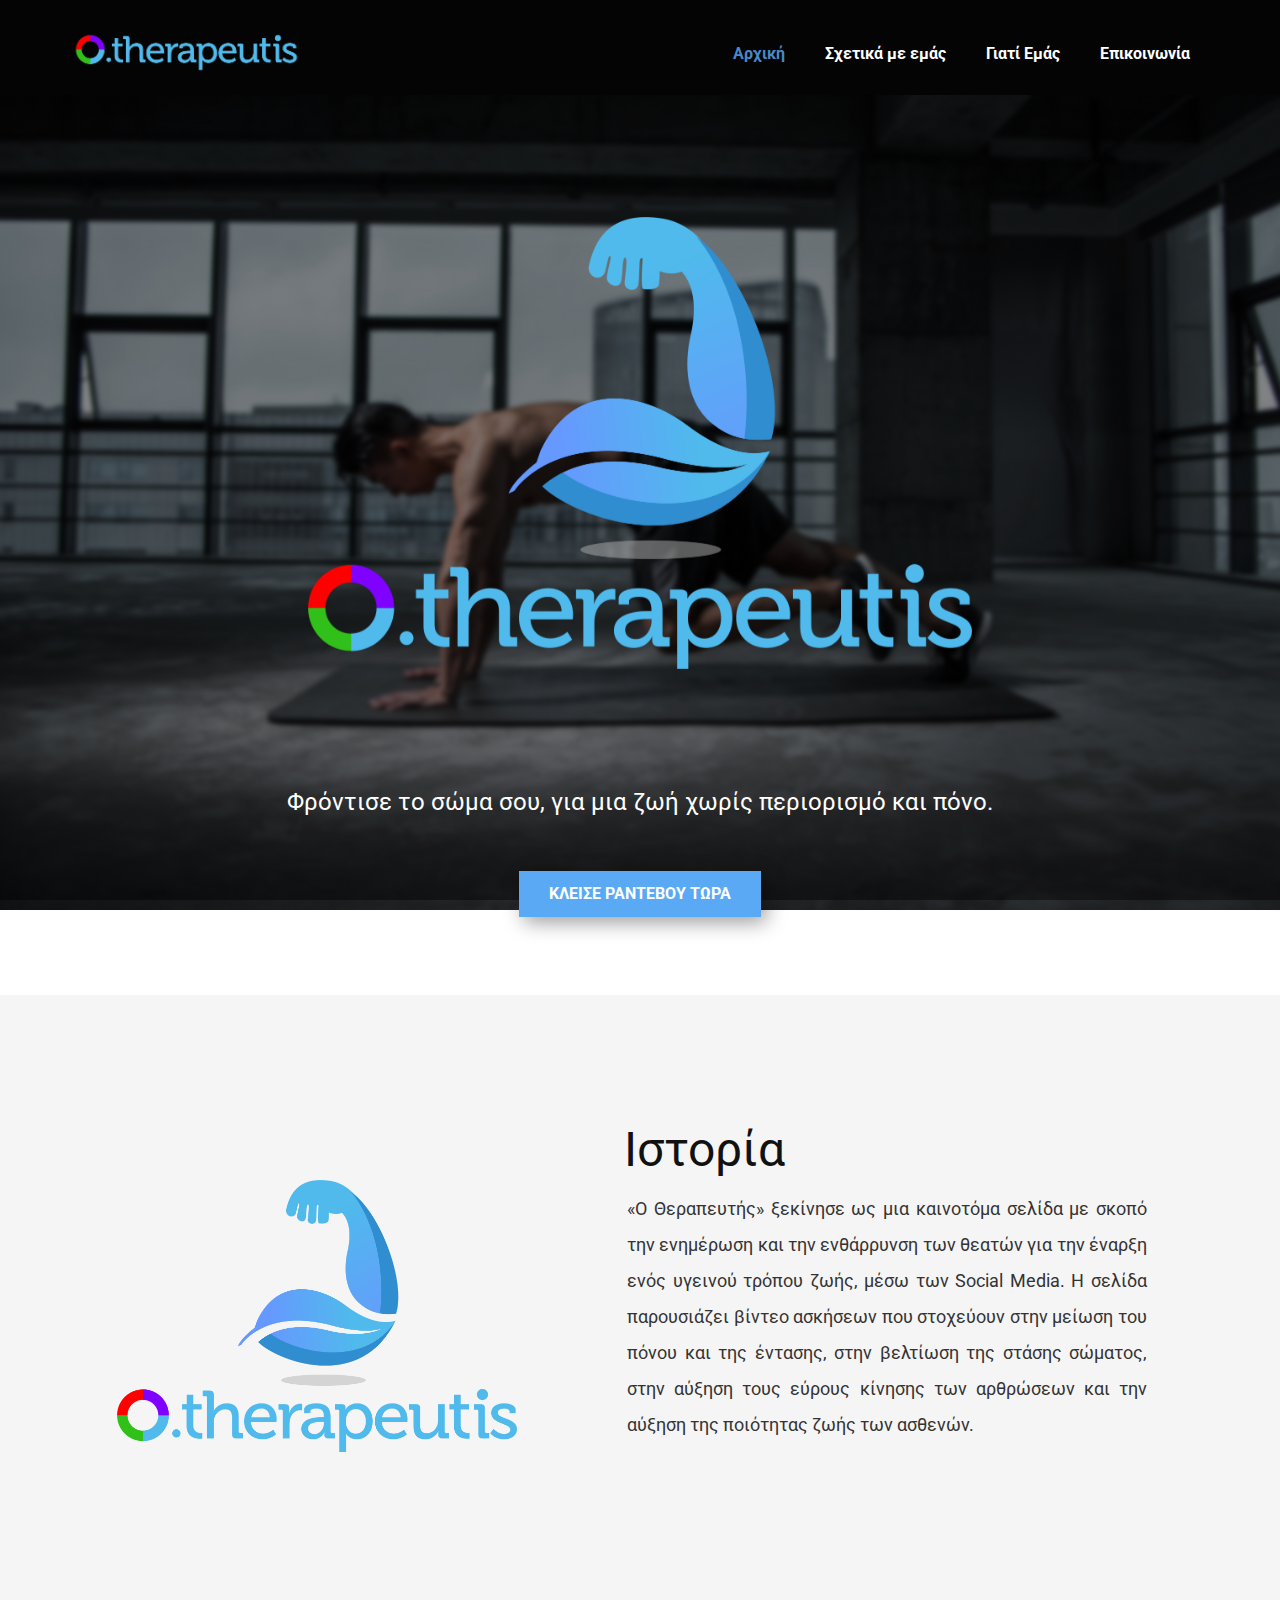
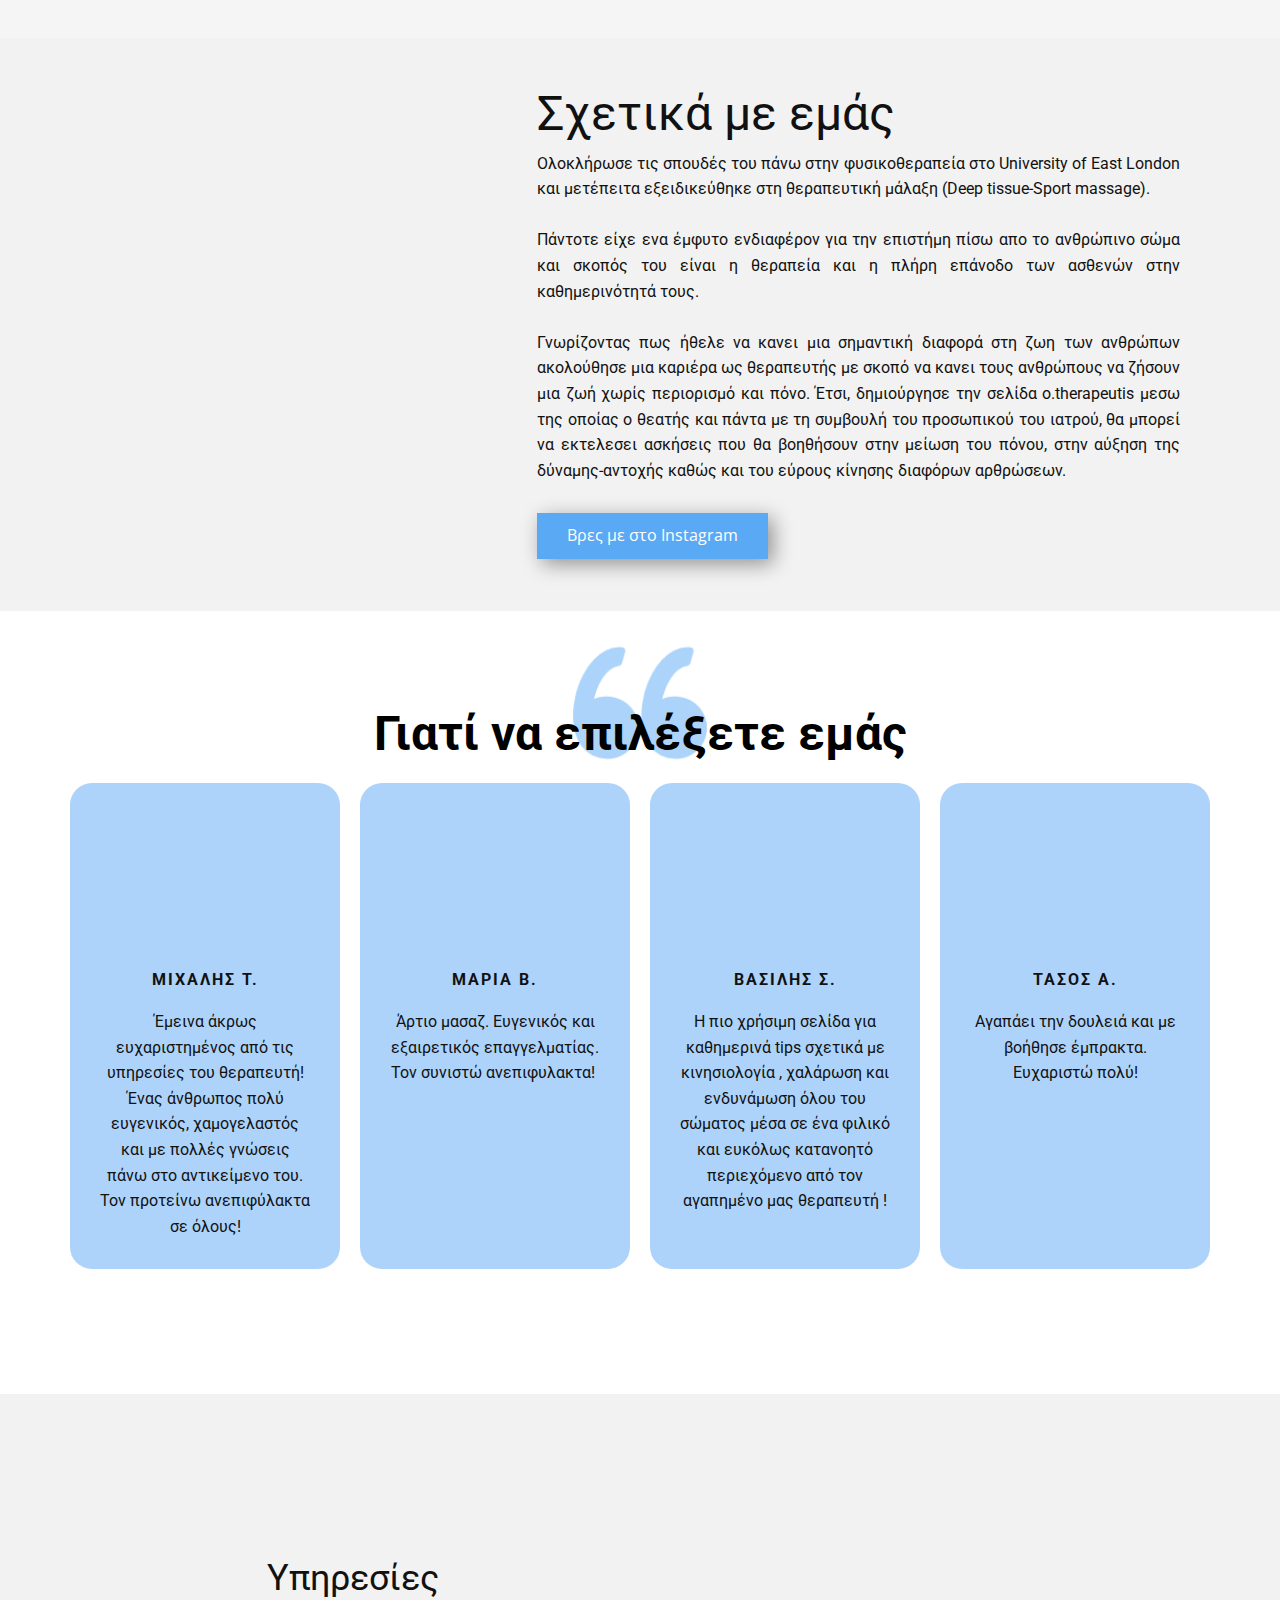
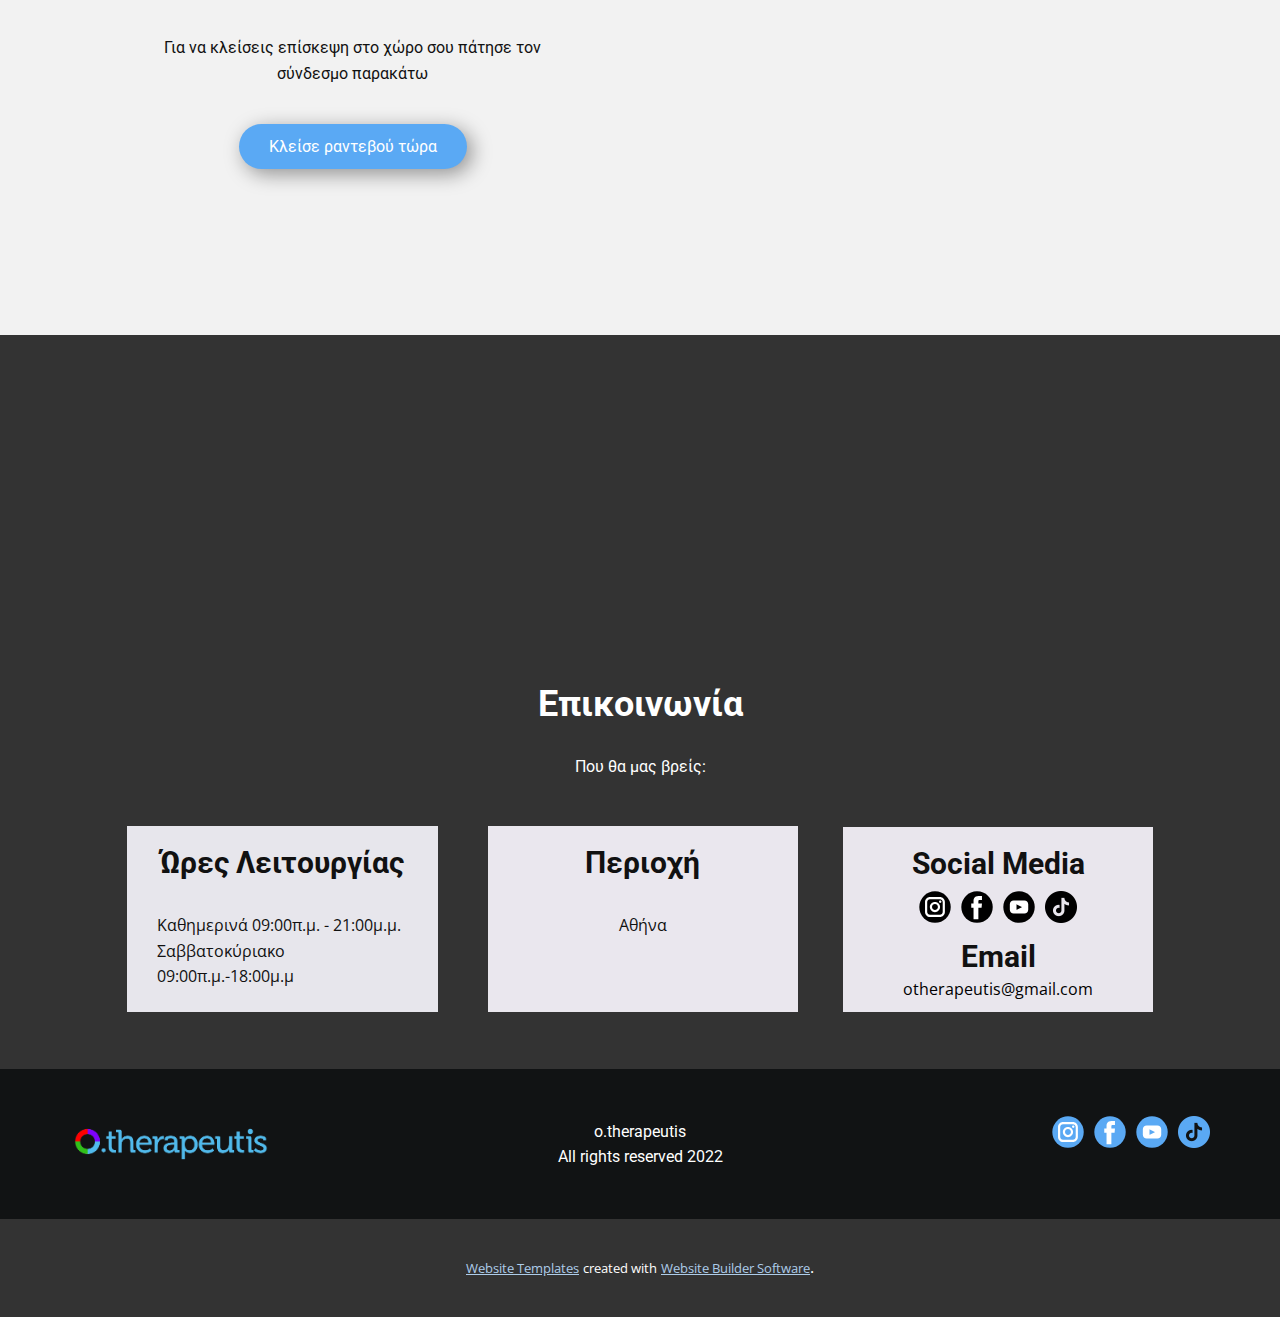
<file: index.html>
<!DOCTYPE html>
<html style="font-size: 16px;" lang="el-GR">
  <head>
    <meta name="viewport" content="width=device-width, initial-scale=1.0">
    <meta charset="utf-8">
    <meta name="keywords" content="">
    <meta name="description" content="">
    <meta name="page_type" content="np-template-header-footer-from-plugin">
    <title>Αρχική</title>
    <link rel="stylesheet" href="nicepage.css" media="screen">
<link rel="stylesheet" href="Αρχική.css" media="screen">
    <script class="u-script" type="text/javascript" src="jquery.js" defer=""></script>
    <script class="u-script" type="text/javascript" src="nicepage.js" defer=""></script>
    <meta name="generator" content="Nicepage 4.9.5, nicepage.com">
    <link id="u-theme-google-font" rel="stylesheet" href="https://fonts.googleapis.com/css?family=Roboto:100,100i,300,300i,400,400i,500,500i,700,700i,900,900i|Open+Sans:300,300i,400,400i,500,500i,600,600i,700,700i,800,800i">
    
    
    
    
    
    
    
    <script type="application/ld+json">{
		"@context": "http://schema.org",
		"@type": "Organization",
		"name": "otherapeutis",
		"logo": "images/test2.png",
		"sameAs": [
				"https://www.instagram.com/o.therapeutis/",
				"https://www.facebook.com/O.therapeutisOfficial",
				"https://www.youtube.com/channel/UCyfs5t8DiufA6jZLTWVqKfw",
				"https://www.tiktok.com/@o.therapeutis?"
		]
}</script>
    <meta name="theme-color" content="#478ac9">
    <meta property="og:title" content="Αρχική">
    <meta property="og:description" content="">
    <meta property="og:type" content="website">
  </head>
  <body data-home-page="Αρχική.html" data-home-page-title="Αρχική" class="u-body u-xl-mode"><header class="u-align-center-sm u-align-center-xs u-clearfix u-custom-color-16 u-header u-sticky u-sticky-a516 u-header" id="sec-6613"><div class="u-clearfix u-sheet u-valign-middle-lg u-valign-middle-md u-valign-middle-sm u-valign-middle-xs u-sheet-1">
        <a href="Αρχική.html#sec-acfe" data-page-id="956317449" class="u-image u-logo u-image-1" data-image-width="1993" data-image-height="708" title="Αρχική">
          <img src="images/test2.png" class="u-logo-image u-logo-image-1">
        </a>
        <nav class="u-align-left u-menu u-menu-dropdown u-offcanvas u-menu-1">
          <div class="menu-collapse" style="font-size: 1rem; font-weight: 700;">
            <a class="u-button-style u-custom-color u-custom-text-hover-color u-nav-link" href="#">
              <svg class="u-svg-link" preserveAspectRatio="xMidYMin slice" viewBox="0 0 302 302" style=""><use xmlns:xlink="http://www.w3.org/1999/xlink" xlink:href="#svg-8a8f"></use></svg>
              <svg xmlns="http://www.w3.org/2000/svg" xmlns:xlink="http://www.w3.org/1999/xlink" version="1.1" id="svg-8a8f" x="0px" y="0px" viewBox="0 0 302 302" style="enable-background:new 0 0 302 302;" xml:space="preserve" class="u-svg-content"><g><rect y="36" width="302" height="30"></rect><rect y="236" width="302" height="30"></rect><rect y="136" width="302" height="30"></rect>
</g><g></g><g></g><g></g><g></g><g></g><g></g><g></g><g></g><g></g><g></g><g></g><g></g><g></g><g></g><g></g></svg>
            </a>
          </div>
          <div class="u-custom-menu u-nav-container">
            <ul class="u-custom-font u-heading-font u-nav u-unstyled u-nav-1"><li class="u-nav-item"><a class="u-button-style u-nav-link u-text-active-palette-1-base u-text-hover-custom-color-17" href="Αρχική.html#sec-acfe" data-page-id="956317449" style="padding: 10px 20px;">Αρχική</a>
</li><li class="u-nav-item"><a class="u-button-style u-nav-link u-text-active-palette-1-base u-text-hover-custom-color-17" href="Αρχική.html#sec-e049" data-page-id="956317449" style="padding: 10px 20px;">Σχετικά με εμάς</a>
</li><li class="u-nav-item"><a class="u-button-style u-nav-link u-text-active-palette-1-base u-text-hover-custom-color-17" href="Αρχική.html#carousel_00c3" data-page-id="956317449" style="padding: 10px 20px;">Γιατί Εμάς</a>
</li><li class="u-nav-item"><a class="u-button-style u-nav-link u-text-active-palette-1-base u-text-hover-custom-color-17" href="Αρχική.html#carousel_2b40" data-page-id="956317449" style="padding: 10px 20px;">Επικοινωνία</a>
</li></ul>
          </div>
          <div class="u-custom-menu u-nav-container-collapse">
            <div class="u-align-center u-black u-container-style u-inner-container-layout u-opacity u-opacity-95 u-sidenav">
              <div class="u-inner-container-layout u-sidenav-overflow">
                <div class="u-menu-close"></div>
                <ul class="u-align-center u-nav u-popupmenu-items u-unstyled u-nav-2"><li class="u-nav-item"><a class="u-button-style u-nav-link" href="Αρχική.html#sec-acfe" data-page-id="956317449">Αρχική</a>
</li><li class="u-nav-item"><a class="u-button-style u-nav-link" href="Αρχική.html#sec-e049" data-page-id="956317449">Σχετικά με εμάς</a>
</li><li class="u-nav-item"><a class="u-button-style u-nav-link" href="Αρχική.html#carousel_00c3" data-page-id="956317449">Γιατί Εμάς</a>
</li><li class="u-nav-item"><a class="u-button-style u-nav-link" href="Αρχική.html#carousel_2b40" data-page-id="956317449">Επικοινωνία</a>
</li></ul>
              </div>
            </div>
            <div class="u-black u-menu-overlay u-opacity u-opacity-70"></div>
          </div>
        </nav>
      </div></header>
    <section class="skrollable u-align-center u-clearfix u-image u-parallax u-shading u-section-1" src="" id="sec-acfe" data-image-width="1600" data-image-height="1068">
      <div class="u-clearfix u-sheet u-sheet-1">
        <img class="u-expanded-width-sm u-expanded-width-xs u-image u-image-default u-image-1" src="images/2.png" alt="" data-image-width="3160" data-image-height="2151" data-animation-name="pulse" data-animation-duration="2250" data-animation-direction="">
        <p class="u-custom-font u-heading-font u-large-text u-text u-text-body-alt-color u-text-default u-text-variant u-text-1"> Φρόντισε το σώμα σου, για μια ζωή χωρίς περιορισμό και πόνο.</p>
        <a href="https://otherapeutis.setmore.com/" class="u-border-black u-border-no-left u-border-no-right u-border-no-top u-border-none u-btn u-button-style u-custom-color-1 u-custom-font u-heading-font u-hover-palette-1-light-1 u-btn-1" target="_blank">ΚΛΕΙΣΕ ΡΑΝΤΕΒΟΥ ΤΩΡΑ</a>
      </div>
    </section>
    <section class="u-clearfix u-custom-color-12 u-section-2" id="carousel_761f">
      <div class="u-clearfix u-sheet u-sheet-1">
        <div class="u-clearfix u-expanded-width u-layout-wrap u-layout-wrap-1">
          <div class="u-layout">
            <div class="u-layout-row">
              <div class="u-size-26">
                <div class="u-layout-col">
                  <div class="u-align-left u-container-style u-layout-cell u-size-60 u-layout-cell-1">
                    <div class="u-container-layout u-valign-middle-md u-container-layout-1">
                      <img class="u-expanded-width-md u-expanded-width-xs u-image u-image-1" src="images/2-8.png" data-image-width="3160" data-image-height="2151">
                    </div>
                  </div>
                </div>
              </div>
              <div class="u-size-34">
                <div class="u-layout-row">
                  <div class="u-container-style u-layout-cell u-size-60 u-layout-cell-2">
                    <div class="u-container-layout u-container-layout-2">
                      <h1 class="u-align-left u-text u-text-default u-text-1">Ιστορία</h1>
                      <p class="u-align-justify u-custom-font u-heading-font u-text u-text-grey-80 u-text-2"> «Ο Θεραπευτής» ξεκίνησε ως μια καινοτόμα σελίδα με σκοπό την ενημέρωση και την ενθάρρυνση των θεατών για την έναρξη ενός υγεινού τρόπου ζωής, μέσω των Social Media. Η σελίδα παρουσιάζει βίντεο ασκήσεων που στοχεύουν στην μείωση του πόνου και της έντασης, στην βελτίωση της στάσης σώματος, στην αύξηση τους εύρους κίνησης των αρθρώσεων και την αύξηση της ποιότητας ζωής των ασθενών.</p>
                    </div>
                  </div>
                </div>
              </div>
            </div>
          </div>
        </div>
      </div>
    </section>
    <section class="u-clearfix u-custom-color-31 u-section-3" id="sec-e049">
      <div class="u-clearfix u-sheet u-valign-middle-lg u-valign-middle-md u-valign-middle-xl u-sheet-1">
        <div class="u-clearfix u-expanded-width u-gutter-0 u-layout-wrap u-layout-wrap-1">
          <div class="u-layout">
            <div class="u-layout-row">
              <div class="u-container-style u-layout-cell u-left-cell u-size-23 u-layout-cell-1">
                <div class="u-container-layout u-valign-middle-lg u-valign-middle-md u-valign-middle-xl u-container-layout-1">
                  <div alt="" class="u-border-1 u-border-palette-5-dark-1 u-image u-image-circle u-image-contain u-preserve-proportions u-image-1" data-image-width="902" data-image-height="597" data-animation-name="pulse" data-animation-duration="1000" data-animation-direction="" data-animation-delay="0"></div>
                </div>
              </div>
              <div class="u-container-style u-layout-cell u-right-cell u-size-37 u-layout-cell-2">
                <div class="u-container-layout u-valign-bottom-lg u-valign-bottom-md u-container-layout-2">
                  <h1 class="u-align-left u-text u-text-default u-text-1"> Σχετικά με εμάς</h1>
                  <p class="u-align-justify u-custom-font u-heading-font u-text u-text-2"> Ολοκλήρωσε τις σπουδές του πάνω στην φυσικοθεραπεία στο University of East London και μετέπειτα εξειδικεύθηκε στη θεραπευτική μάλαξη (Deep tissue-Sport massage).<br>
                    <br>Πάντοτε είχε ενα έμφυτο ενδιαφέρον για την επιστήμη πίσω απο το ανθρώπινο σώμα και σκοπός του είναι η θεραπεία και η πλήρη επάνοδο των ασθενών στην καθημερινότητά τους.<br>
                    <br>Γνωρίζοντας πως ήθελε να κανει μια σημαντική διαφορά στη ζωη των ανθρώπων ακολούθησε μια καριέρα ως θεραπευτής με σκοπό να κανει τους ανθρώπους να ζήσουν μια ζωή χωρίς περιορισμό και πόνο. Έτσι, δημιούργησε την σελίδα o.therapeutis μεσω της οποίας ο θεατής και πάντα με τη συμβουλή του προσωπικού του ιατρού, θα μπορεί να εκτελεσει ασκήσεις που θα βοηθήσουν στην μείωση του πόνου, στην αύξηση της δύναμης-αντοχής καθώς και του εύρους κίνησης διαφόρων αρθρώσεων.
                  </p>
                  <a href="https://www.instagram.com/o.therapeutis/" class="u-btn u-button-style u-custom-color-1 u-hover-palette-1-light-1 u-btn-1" target="_blank">Βρες με στο Instagram</a>
                </div>
              </div>
            </div>
          </div>
        </div>
      </div>
    </section>
    <section class="u-align-center u-clearfix u-section-4" id="carousel_00c3">
      <div class="u-clearfix u-sheet u-sheet-1">
        <div class="u-expanded-width-lg u-expanded-width-xl u-layout-horizontal u-list u-list-1">
          <div class="u-repeater u-repeater-1">
            <div class="u-align-center u-container-style u-custom-color-25 u-list-item u-opacity u-opacity-50 u-radius-22 u-repeater-item u-shape-round">
              <div class="u-container-layout u-similar-container u-valign-top-lg u-valign-top-md u-valign-top-sm u-valign-top-xl u-container-layout-1">
                <div alt="" class="u-image u-image-circle u-opacity u-opacity-95 u-image-1" data-image-width="225" data-image-height="225" data-animation-name="pulse" data-animation-duration="1000" data-animation-direction=""></div>
                <h6 class="u-text u-text-body-color u-text-default u-text-1"> Μιχάλης Τ.</h6>
                <p class="u-custom-font u-heading-font u-text u-text-body-color u-text-2"> Έμεινα άκρως ευχαριστημένος από τις υπηρεσίες του θεραπευτή! Ένας άνθρωπος πολύ ευγενικός, χαμογελαστός και με πολλές γνώσεις πάνω στο αντικείμενο του. Τον προτείνω ανεπιφύλακτα σε όλους!</p>
              </div>
            </div>
            <div class="u-align-center u-container-style u-custom-color-25 u-list-item u-opacity u-opacity-50 u-radius-22 u-repeater-item u-shape-round">
              <div class="u-container-layout u-similar-container u-valign-top-lg u-valign-top-md u-valign-top-sm u-valign-top-xl u-container-layout-2">
                <div alt="" class="u-image u-image-circle u-opacity u-opacity-95 u-image-2" data-image-width="225" data-image-height="225" data-animation-name="pulse" data-animation-duration="1000" data-animation-direction=""></div>
                <h6 class="u-text u-text-body-color u-text-default u-text-3"> Μαρία Β.</h6>
                <p class="u-custom-font u-heading-font u-text u-text-body-color u-text-4"> Άρτιο μασαζ. Ευγενικός και εξαιρετικός επαγγελματίας. Τον συνιστώ ανεπιφυλακτα!&nbsp;</p>
              </div>
            </div>
            <div class="u-align-center u-container-style u-custom-color-25 u-list-item u-opacity u-opacity-50 u-radius-22 u-repeater-item u-shape-round">
              <div class="u-container-layout u-similar-container u-valign-top-lg u-valign-top-md u-valign-top-sm u-valign-top-xl u-container-layout-3">
                <div alt="" class="u-image u-image-circle u-opacity u-opacity-95 u-image-3" data-image-width="225" data-image-height="225" data-animation-name="pulse" data-animation-duration="1000" data-animation-direction=""></div>
                <h6 class="u-text u-text-body-color u-text-default u-text-5"> Βασίλης Σ.</h6>
                <p class="u-custom-font u-heading-font u-text u-text-body-color u-text-6"> Η πιο χρήσιμη σελίδα για καθημερινά tips σχετικά με κινησιολογία , χαλάρωση και ενδυνάμωση όλου του σώματος μέσα σε ένα φιλικό και ευκόλως κατανοητό περιεχόμενο από τον αγαπημένο μας θεραπευτή !</p>
              </div>
            </div>
            <div class="u-align-center u-container-style u-custom-color-25 u-list-item u-opacity u-opacity-50 u-radius-22 u-repeater-item u-shape-round">
              <div class="u-container-layout u-similar-container u-valign-top-lg u-valign-top-md u-valign-top-sm u-valign-top-xl u-container-layout-4">
                <div alt="" class="u-image u-image-circle u-opacity u-opacity-95 u-image-4" data-image-width="225" data-image-height="225" data-animation-name="pulse" data-animation-duration="1000" data-animation-direction=""></div>
                <h6 class="u-text u-text-body-color u-text-default u-text-7"> Τάσος Α.</h6>
                <p class="u-custom-font u-heading-font u-text u-text-body-color u-text-8"> Αγαπάει την δουλειά και με βοήθησε έμπρακτα. Ευχαριστώ πολύ!</p>
              </div>
            </div>
          </div>
          <a class="u-absolute-vcenter u-gallery-nav u-gallery-nav-prev u-grey-70 u-icon-circle u-opacity u-opacity-70 u-spacing-10 u-text-white u-gallery-nav-1" href="#" role="button">
            <span aria-hidden="true">
              <svg viewBox="0 0 451.847 451.847"><path d="M97.141,225.92c0-8.095,3.091-16.192,9.259-22.366L300.689,9.27c12.359-12.359,32.397-12.359,44.751,0
c12.354,12.354,12.354,32.388,0,44.748L173.525,225.92l171.903,171.909c12.354,12.354,12.354,32.391,0,44.744
c-12.354,12.365-32.386,12.365-44.745,0l-194.29-194.281C100.226,242.115,97.141,234.018,97.141,225.92z"></path></svg>
            </span>
            <span class="sr-only">
              <svg viewBox="0 0 451.847 451.847"><path d="M97.141,225.92c0-8.095,3.091-16.192,9.259-22.366L300.689,9.27c12.359-12.359,32.397-12.359,44.751,0
c12.354,12.354,12.354,32.388,0,44.748L173.525,225.92l171.903,171.909c12.354,12.354,12.354,32.391,0,44.744
c-12.354,12.365-32.386,12.365-44.745,0l-194.29-194.281C100.226,242.115,97.141,234.018,97.141,225.92z"></path></svg>
            </span>
          </a>
          <a class="u-absolute-vcenter u-gallery-nav u-gallery-nav-next u-grey-70 u-icon-circle u-opacity u-opacity-70 u-spacing-10 u-text-white u-gallery-nav-2" href="#" role="button">
            <span aria-hidden="true">
              <svg viewBox="0 0 451.846 451.847"><path d="M345.441,248.292L151.154,442.573c-12.359,12.365-32.397,12.365-44.75,0c-12.354-12.354-12.354-32.391,0-44.744
L278.318,225.92L106.409,54.017c-12.354-12.359-12.354-32.394,0-44.748c12.354-12.359,32.391-12.359,44.75,0l194.287,194.284
c6.177,6.18,9.262,14.271,9.262,22.366C354.708,234.018,351.617,242.115,345.441,248.292z"></path></svg>
            </span>
            <span class="sr-only">
              <svg viewBox="0 0 451.846 451.847"><path d="M345.441,248.292L151.154,442.573c-12.359,12.365-32.397,12.365-44.75,0c-12.354-12.354-12.354-32.391,0-44.744
L278.318,225.92L106.409,54.017c-12.354-12.359-12.354-32.394,0-44.748c12.354-12.359,32.391-12.359,44.75,0l194.287,194.284
c6.177,6.18,9.262,14.271,9.262,22.366C354.708,234.018,351.617,242.115,345.441,248.292z"></path></svg>
            </span>
          </a>
        </div><span class="u-file-icon u-icon u-text-custom-color-4 u-icon-1"><img src="images/9.png" alt=""></span>
        <h2 class="u-text u-text-black u-text-9">Γιατί να επιλέξετε εμάς</h2>
      </div>
    </section>
    <section class="u-clearfix u-grey-5 u-section-5" id="sec-c37d">
      <div class="u-clearfix u-sheet u-sheet-1">
        <div class="u-clearfix u-expanded-width u-gutter-10 u-layout-wrap u-layout-wrap-1">
          <div class="u-layout" style="">
            <div class="u-layout-row" style="">
              <div class="u-container-style u-layout-cell u-left-cell u-size-30 u-size-xs-60 u-layout-cell-1" src="">
                <div class="u-container-layout u-container-layout-1">
                  <h2 class="u-align-center u-text u-text-default u-text-1">Υπηρεσίες</h2>
                  <p class="u-align-center u-custom-font u-heading-font u-text u-text-2">Για να κλείσεις επίσκεψη στο χώρο σου πάτησε τον σύνδεσμο παρακάτω</p>
                  <a href="https://otherapeutis.setmore.com/" class="u-border-none u-btn u-btn-round u-button-style u-custom-color-1 u-custom-font u-heading-font u-hover-custom-color-17 u-radius-50 u-btn-1" target="_blank">Κλείσε ραντεβού τώρα</a>
                </div>
              </div>
              <div class="u-align-center u-container-style u-image u-image-round u-layout-cell u-radius-23 u-right-cell u-size-30 u-size-xs-60 u-image-1" src="" data-image-width="5760" data-image-height="3840" data-animation-name="customAnimationIn" data-animation-duration="1000" data-animation-direction="">
                <div class="u-container-layout u-valign-middle u-container-layout-2" src=""></div>
              </div>
            </div>
          </div>
        </div>
      </div>
    </section>
    <section class="u-align-center u-clearfix u-grey-80 u-section-6" id="carousel_2b40">
      <div class="u-clearfix u-sheet u-sheet-1">
        <div class="u-image u-image-circle u-image-1" alt="" data-image-width="5616" data-image-height="3744" data-animation-name="bounceIn" data-animation-duration="1000" data-animation-direction=""></div>
        <h2 class="u-text u-text-default u-text-1">Επικοινωνία</h2>
        <p class="u-custom-font u-heading-font u-text u-text-2">Που θα μας βρείς:</p>
        <div class="u-expanded-width-sm u-expanded-width-xs u-layout-grid u-list u-list-1">
          <div class="u-repeater u-repeater-1">
            <div class="u-align-left u-container-style u-custom-color-29 u-custom-item u-list-item u-repeater-item">
              <div class="u-container-layout u-similar-container u-valign-top-md u-valign-top-sm u-valign-top-xs u-container-layout-1">
                <h3 class="u-text u-text-default u-text-3">Ώρες Λειτουργίας</h3>
                <p class="u-heading-font u-text u-text-default u-text-4"> Καθημερινά 09:00π.μ. - 21:00μ.μ.<br>Σαββατοκύριακο 09:00π.μ.-18:00μ.μ
                </p>
              </div>
            </div>
            <div class="u-align-left u-container-style u-custom-color-28 u-custom-item u-list-item u-repeater-item">
              <div class="u-container-layout u-similar-container u-valign-top-md u-valign-top-sm u-valign-top-xs u-container-layout-2">
                <h3 class="u-text u-text-default u-text-5">Περιοχή</h3>
                <p class="u-heading-font u-text u-text-default u-text-6">Αθήνα</p>
              </div>
            </div>
          </div>
        </div>
        <div class="u-container-style u-custom-color-30 u-expanded-width-sm u-expanded-width-xs u-group u-group-1">
          <div class="u-container-layout u-container-layout-3">
            <h3 class="u-text u-text-default u-text-7">Social Media</h3>
            <div class="u-social-icons u-spacing-10 u-social-icons-1">
              <a class="u-social-url" title="instagram" target="_blank" href="https://www.instagram.com/o.therapeutis/"><span class="u-icon u-social-icon u-social-instagram u-text-black u-icon-1"><svg class="u-svg-link" preserveAspectRatio="xMidYMin slice" viewBox="0 0 112 112" style=""><use xmlns:xlink="http://www.w3.org/1999/xlink" xlink:href="#svg-a37c"></use></svg><svg class="u-svg-content" viewBox="0 0 112 112" x="0" y="0" id="svg-a37c"><circle fill="currentColor" cx="56.1" cy="56.1" r="55"></circle><path fill="#FFFFFF" d="M55.9,38.2c-9.9,0-17.9,8-17.9,17.9C38,66,46,74,55.9,74c9.9,0,17.9-8,17.9-17.9C73.8,46.2,65.8,38.2,55.9,38.2
z M55.9,66.4c-5.7,0-10.3-4.6-10.3-10.3c-0.1-5.7,4.6-10.3,10.3-10.3c5.7,0,10.3,4.6,10.3,10.3C66.2,61.8,61.6,66.4,55.9,66.4z"></path><path fill="#FFFFFF" d="M74.3,33.5c-2.3,0-4.2,1.9-4.2,4.2s1.9,4.2,4.2,4.2s4.2-1.9,4.2-4.2S76.6,33.5,74.3,33.5z"></path><path fill="#FFFFFF" d="M73.1,21.3H38.6c-9.7,0-17.5,7.9-17.5,17.5v34.5c0,9.7,7.9,17.6,17.5,17.6h34.5c9.7,0,17.5-7.9,17.5-17.5V38.8
C90.6,29.1,82.7,21.3,73.1,21.3z M83,73.3c0,5.5-4.5,9.9-9.9,9.9H38.6c-5.5,0-9.9-4.5-9.9-9.9V38.8c0-5.5,4.5-9.9,9.9-9.9h34.5
c5.5,0,9.9,4.5,9.9,9.9V73.3z"></path></svg></span>
              </a>
              <a class="u-social-url" title="facebook" target="_blank" href="https://www.facebook.com/O.therapeutisOfficial"><span class="u-icon u-social-facebook u-social-icon u-text-black u-icon-2"><svg class="u-svg-link" preserveAspectRatio="xMidYMin slice" viewBox="0 0 112 112" style=""><use xmlns:xlink="http://www.w3.org/1999/xlink" xlink:href="#svg-6200"></use></svg><svg class="u-svg-content" viewBox="0 0 112 112" x="0" y="0" id="svg-6200"><circle fill="currentColor" cx="56.1" cy="56.1" r="55"></circle><path fill="#FFFFFF" d="M73.5,31.6h-9.1c-1.4,0-3.6,0.8-3.6,3.9v8.5h12.6L72,58.3H60.8v40.8H43.9V58.3h-8V43.9h8v-9.2
c0-6.7,3.1-17,17-17h12.5v13.9H73.5z"></path></svg></span>
              </a>
              <a class="u-social-url" target="_blank" data-type="YouTube" title="YouTube" href="https://www.youtube.com/channel/UCyfs5t8DiufA6jZLTWVqKfw"><span class="u-icon u-social-icon u-social-youtube u-text-black u-icon-3"><svg class="u-svg-link" preserveAspectRatio="xMidYMin slice" viewBox="0 0 112 112" style=""><use xmlns:xlink="http://www.w3.org/1999/xlink" xlink:href="#svg-3c68"></use></svg><svg class="u-svg-content" viewBox="0 0 112 112" x="0" y="0" id="svg-3c68"><circle fill="currentColor" cx="56.1" cy="56.1" r="55"></circle><path fill="#FFFFFF" d="M74.9,33.3H37.3c-7.4,0-13.4,6-13.4,13.4v18.8c0,7.4,6,13.4,13.4,13.4h37.6c7.4,0,13.4-6,13.4-13.4V46.7 C88.3,39.3,82.3,33.3,74.9,33.3L74.9,33.3z M65.9,57l-17.6,8.4c-0.5,0.2-1-0.1-1-0.6V47.5c0-0.5,0.6-0.9,1-0.6l17.6,8.9 C66.4,56,66.4,56.8,65.9,57L65.9,57z"></path></svg></span>
              </a>
              <a class="u-social-url" target="_blank" data-type="Custom" title="Custom" href="https://www.tiktok.com/@o.therapeutis?"><span class="u-file-icon u-icon u-social-custom u-social-icon u-text-black u-icon-4"><img src="images/10.png" alt=""></span>
              </a>
            </div>
            <h3 class="u-text u-text-default u-text-8">Email<span style="font-weight: 700;"></span>
            </h3>
            <p class="u-text u-text-default u-text-9">
              <a class="u-active-none u-border-none u-btn u-button-link u-button-style u-hover-none u-none u-text-black u-text-hover-palette-1-base u-btn-1" href="mailto:otherapeutis@gmail.com">otherapeutis@gmail.com</a>
            </p>
          </div>
        </div>
        <div class="u-expanded-width u-list u-list-2">
          <div class="u-repeater u-repeater-2"></div>
        </div>
      </div>
    </section>
    <style class="u-overlap-style">.u-overlap:not(.u-sticky-scroll) .u-header {
background-color: #f6f6f6 !important
}</style>
    
    
    <footer class="u-align-center-md u-align-center-sm u-align-center-xs u-clearfix u-custom-color-15 u-footer" id="sec-9bb2"><div class="u-clearfix u-sheet u-sheet-1">
        <a href="Αρχική.html#sec-acfe" data-page-id="956317449" class="u-image u-logo u-image-1" data-image-width="1993" data-image-height="708" title="Αρχική">
          <img src="images/test2-5.png" class="u-logo-image u-logo-image-1">
        </a>
        <div class="u-social-icons u-spacing-10 u-social-icons-1">
          <a class="u-social-url" title="instagram" target="_blank" href="https://www.instagram.com/o.therapeutis/"><span class="u-icon u-social-icon u-social-instagram u-text-custom-color-1 u-icon-1"><svg class="u-svg-link" preserveAspectRatio="xMidYMin slice" viewBox="0 0 112 112" style=""><use xmlns:xlink="http://www.w3.org/1999/xlink" xlink:href="#svg-43eb"></use></svg><svg class="u-svg-content" viewBox="0 0 112 112" x="0" y="0" id="svg-43eb"><circle fill="currentColor" cx="56.1" cy="56.1" r="55"></circle><path fill="#FFFFFF" d="M55.9,38.2c-9.9,0-17.9,8-17.9,17.9C38,66,46,74,55.9,74c9.9,0,17.9-8,17.9-17.9C73.8,46.2,65.8,38.2,55.9,38.2
z M55.9,66.4c-5.7,0-10.3-4.6-10.3-10.3c-0.1-5.7,4.6-10.3,10.3-10.3c5.7,0,10.3,4.6,10.3,10.3C66.2,61.8,61.6,66.4,55.9,66.4z"></path><path fill="#FFFFFF" d="M74.3,33.5c-2.3,0-4.2,1.9-4.2,4.2s1.9,4.2,4.2,4.2s4.2-1.9,4.2-4.2S76.6,33.5,74.3,33.5z"></path><path fill="#FFFFFF" d="M73.1,21.3H38.6c-9.7,0-17.5,7.9-17.5,17.5v34.5c0,9.7,7.9,17.6,17.5,17.6h34.5c9.7,0,17.5-7.9,17.5-17.5V38.8
C90.6,29.1,82.7,21.3,73.1,21.3z M83,73.3c0,5.5-4.5,9.9-9.9,9.9H38.6c-5.5,0-9.9-4.5-9.9-9.9V38.8c0-5.5,4.5-9.9,9.9-9.9h34.5
c5.5,0,9.9,4.5,9.9,9.9V73.3z"></path></svg></span>
          </a>
          <a class="u-social-url" title="facebook" target="_blank" href="https://www.facebook.com/O.therapeutisOfficial"><span class="u-icon u-social-facebook u-social-icon u-text-custom-color-1 u-icon-2"><svg class="u-svg-link" preserveAspectRatio="xMidYMin slice" viewBox="0 0 112 112" style=""><use xmlns:xlink="http://www.w3.org/1999/xlink" xlink:href="#svg-0528"></use></svg><svg class="u-svg-content" viewBox="0 0 112 112" x="0" y="0" id="svg-0528"><circle fill="currentColor" cx="56.1" cy="56.1" r="55"></circle><path fill="#FFFFFF" d="M73.5,31.6h-9.1c-1.4,0-3.6,0.8-3.6,3.9v8.5h12.6L72,58.3H60.8v40.8H43.9V58.3h-8V43.9h8v-9.2
c0-6.7,3.1-17,17-17h12.5v13.9H73.5z"></path></svg></span>
          </a>
          <a class="u-social-url" target="_blank" data-type="YouTube" title="YouTube" href="https://www.youtube.com/channel/UCyfs5t8DiufA6jZLTWVqKfw"><span class="u-icon u-social-icon u-social-youtube u-text-custom-color-1 u-icon-3"><svg class="u-svg-link" preserveAspectRatio="xMidYMin slice" viewBox="0 0 112 112" style=""><use xmlns:xlink="http://www.w3.org/1999/xlink" xlink:href="#svg-f192"></use></svg><svg class="u-svg-content" viewBox="0 0 112 112" x="0" y="0" id="svg-f192"><circle fill="currentColor" cx="56.1" cy="56.1" r="55"></circle><path fill="#FFFFFF" d="M74.9,33.3H37.3c-7.4,0-13.4,6-13.4,13.4v18.8c0,7.4,6,13.4,13.4,13.4h37.6c7.4,0,13.4-6,13.4-13.4V46.7 C88.3,39.3,82.3,33.3,74.9,33.3L74.9,33.3z M65.9,57l-17.6,8.4c-0.5,0.2-1-0.1-1-0.6V47.5c0-0.5,0.6-0.9,1-0.6l17.6,8.9 C66.4,56,66.4,56.8,65.9,57L65.9,57z"></path></svg></span>
          </a>
          <a class="u-social-url" target="_blank" data-type="Custom" title="Custom" href="https://www.tiktok.com/@o.therapeutis?"><span class="u-file-icon u-icon u-social-custom u-social-icon u-text-custom-color-1 u-icon-4"><img src="images/6.png" alt=""></span>
          </a>
        </div>
        <p class="u-align-center u-custom-font u-heading-font u-text u-text-1">o.therapeutis<br>All rights reserved 2022
        </p>
      </div></footer>
    <section class="u-backlink u-clearfix u-grey-80">
      <a class="u-link" href="https://nicepage.com/website-templates" target="_blank">
        <span>Website Templates</span>
      </a>
      <p class="u-text">
        <span>created with</span>
      </p>
      <a class="u-link" href="" target="_blank">
        <span>Website Builder Software</span>
      </a>. 
    </section>
  </body>
</html>
</file>
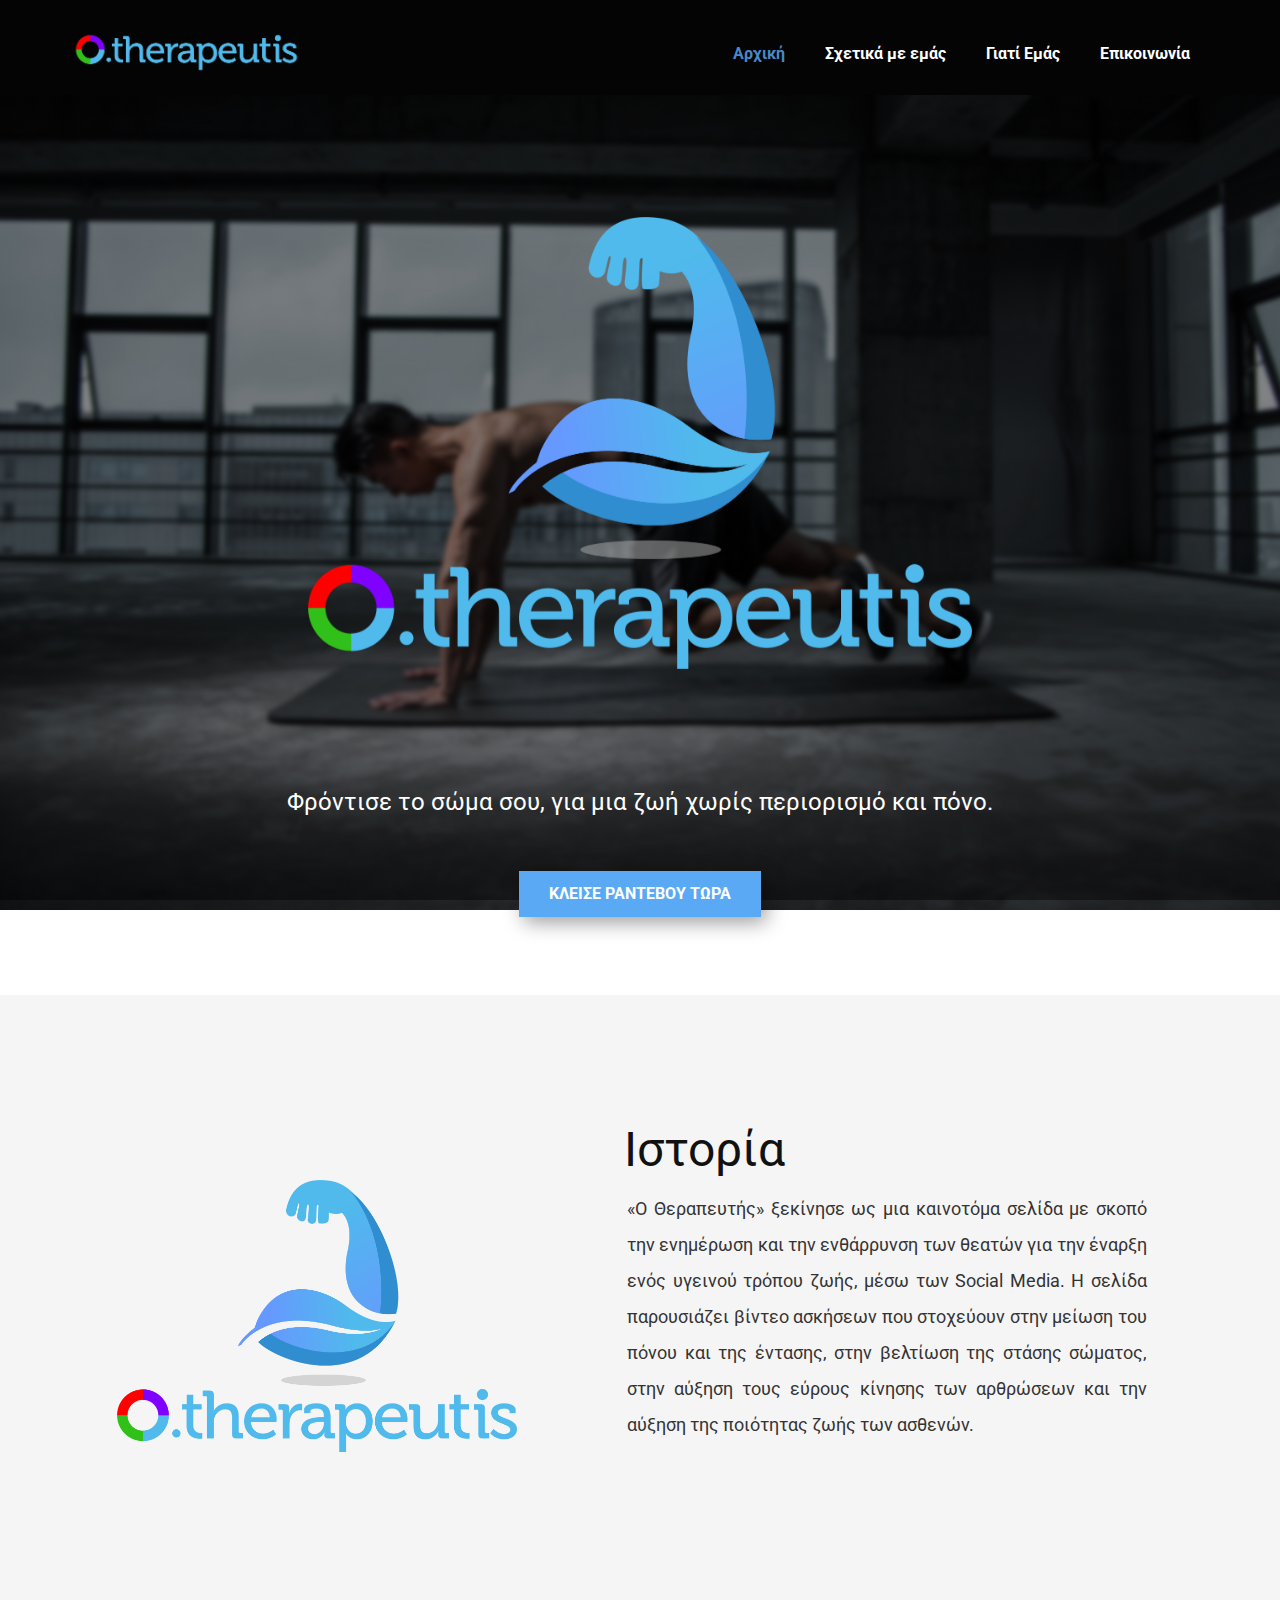
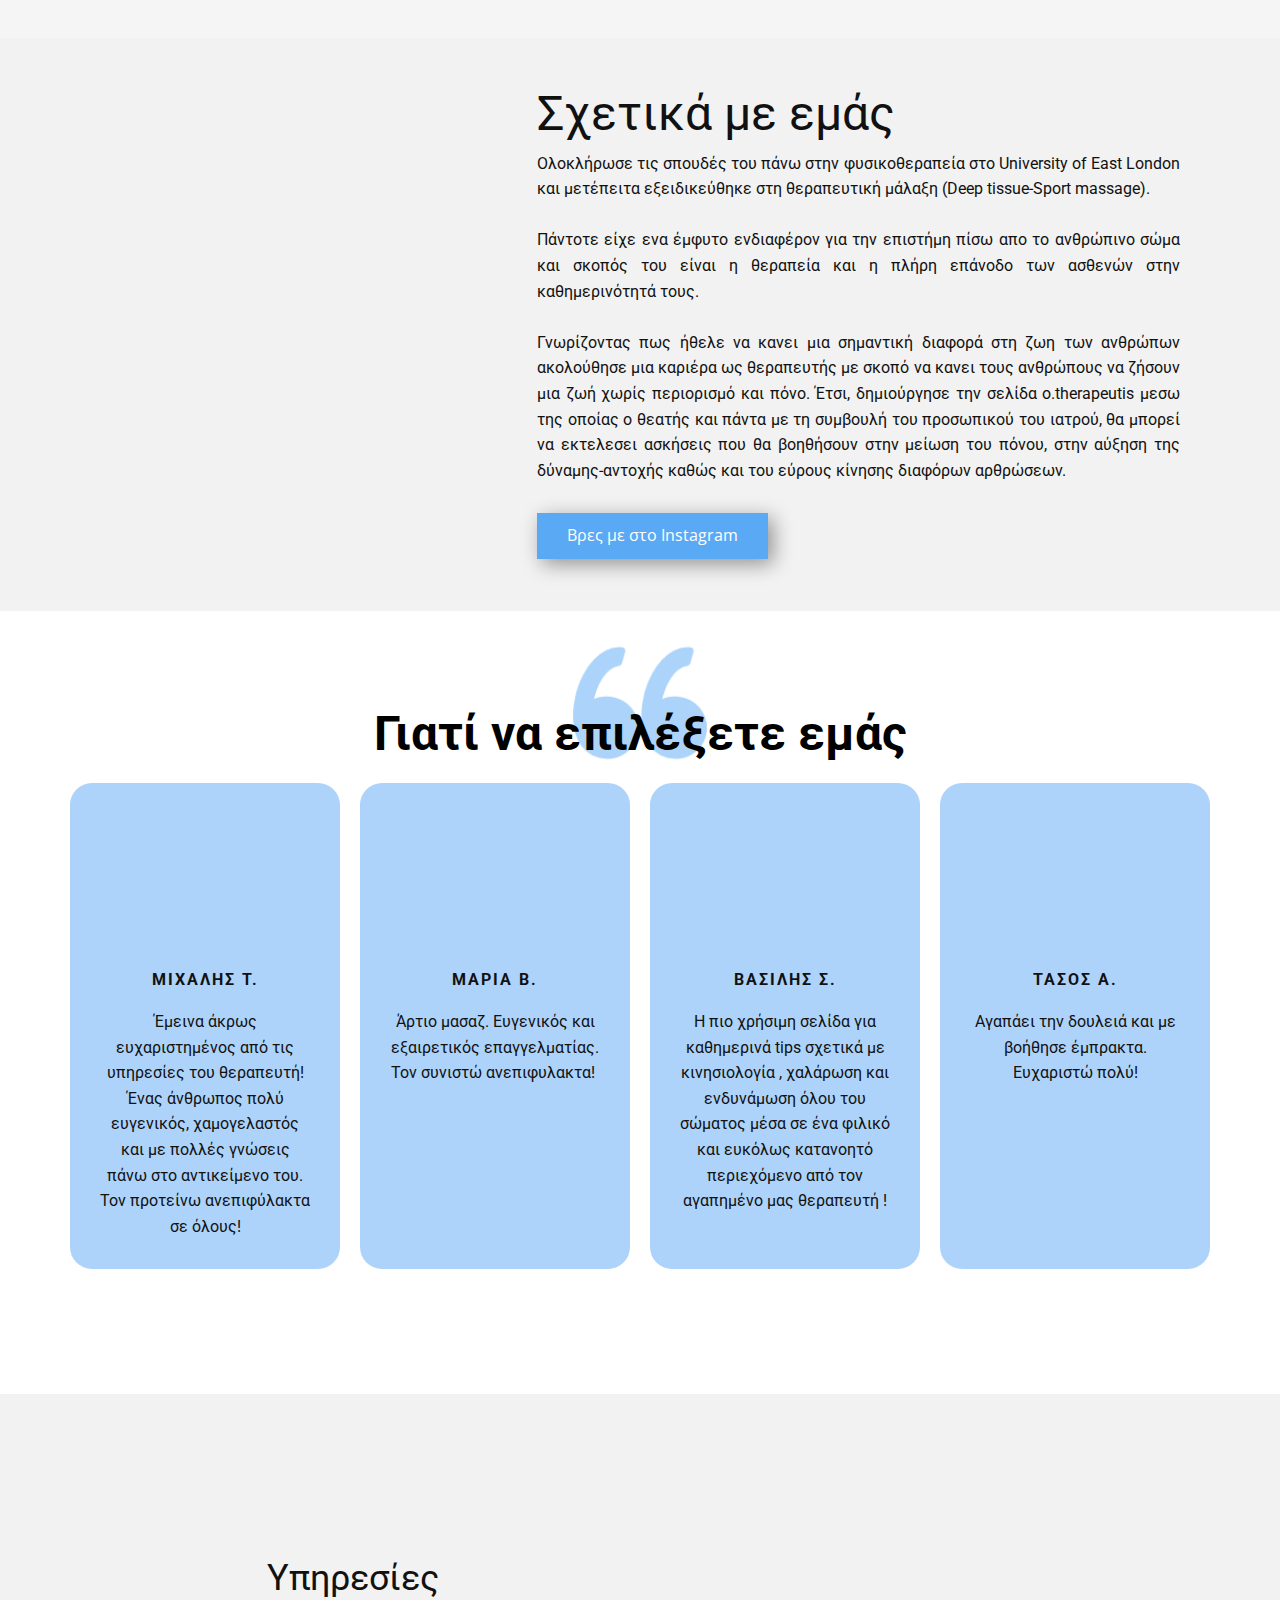
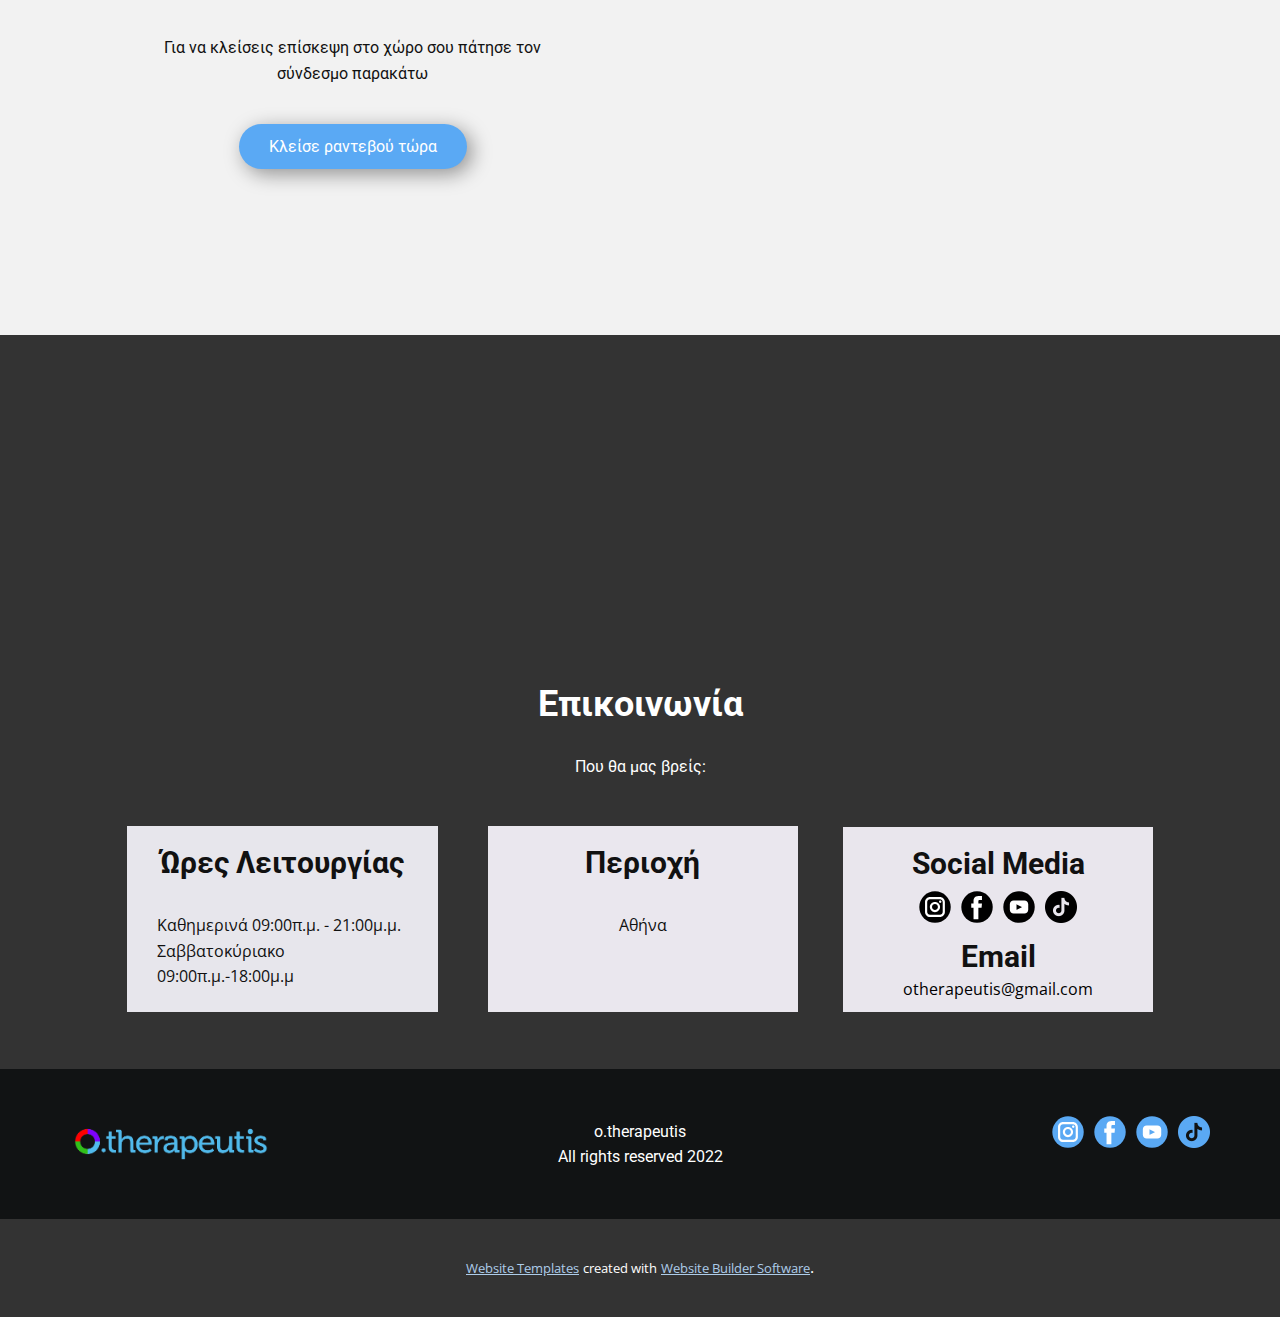
<file: Αρχική.html>
<!DOCTYPE html>
<html style="font-size: 16px;" lang="el-GR">
  <head>
    <meta name="viewport" content="width=device-width, initial-scale=1.0">
    <meta charset="utf-8">
    <meta name="keywords" content="">
    <meta name="description" content="">
    <meta name="page_type" content="np-template-header-footer-from-plugin">
    <title>Αρχική</title>
    <link rel="stylesheet" href="nicepage.css" media="screen">
<link rel="stylesheet" href="Αρχική.css" media="screen">
    <script class="u-script" type="text/javascript" src="jquery.js" defer=""></script>
    <script class="u-script" type="text/javascript" src="nicepage.js" defer=""></script>
    <meta name="generator" content="Nicepage 4.9.5, nicepage.com">
    <link id="u-theme-google-font" rel="stylesheet" href="https://fonts.googleapis.com/css?family=Roboto:100,100i,300,300i,400,400i,500,500i,700,700i,900,900i|Open+Sans:300,300i,400,400i,500,500i,600,600i,700,700i,800,800i">
    
    
    
    
    
    
    
    <script type="application/ld+json">{
		"@context": "http://schema.org",
		"@type": "Organization",
		"name": "otherapeutis",
		"logo": "images/test2.png",
		"sameAs": [
				"https://www.instagram.com/o.therapeutis/",
				"https://www.facebook.com/O.therapeutisOfficial",
				"https://www.youtube.com/channel/UCyfs5t8DiufA6jZLTWVqKfw",
				"https://www.tiktok.com/@o.therapeutis?"
		]
}</script>
    <meta name="theme-color" content="#478ac9">
    <meta property="og:title" content="Αρχική">
    <meta property="og:description" content="">
    <meta property="og:type" content="website">
  </head>
  <body class="u-body u-xl-mode"><header class="u-align-center-sm u-align-center-xs u-clearfix u-custom-color-16 u-header u-sticky u-sticky-a516 u-header" id="sec-6613"><div class="u-clearfix u-sheet u-valign-middle-lg u-valign-middle-md u-valign-middle-sm u-valign-middle-xs u-sheet-1">
        <a href="Αρχική.html#sec-acfe" data-page-id="956317449" class="u-image u-logo u-image-1" data-image-width="1993" data-image-height="708" title="Αρχική">
          <img src="images/test2.png" class="u-logo-image u-logo-image-1">
        </a>
        <nav class="u-align-left u-menu u-menu-dropdown u-offcanvas u-menu-1">
          <div class="menu-collapse" style="font-size: 1rem; font-weight: 700;">
            <a class="u-button-style u-custom-color u-custom-text-hover-color u-nav-link" href="#">
              <svg class="u-svg-link" preserveAspectRatio="xMidYMin slice" viewBox="0 0 302 302" style=""><use xmlns:xlink="http://www.w3.org/1999/xlink" xlink:href="#svg-8a8f"></use></svg>
              <svg xmlns="http://www.w3.org/2000/svg" xmlns:xlink="http://www.w3.org/1999/xlink" version="1.1" id="svg-8a8f" x="0px" y="0px" viewBox="0 0 302 302" style="enable-background:new 0 0 302 302;" xml:space="preserve" class="u-svg-content"><g><rect y="36" width="302" height="30"></rect><rect y="236" width="302" height="30"></rect><rect y="136" width="302" height="30"></rect>
</g><g></g><g></g><g></g><g></g><g></g><g></g><g></g><g></g><g></g><g></g><g></g><g></g><g></g><g></g><g></g></svg>
            </a>
          </div>
          <div class="u-custom-menu u-nav-container">
            <ul class="u-custom-font u-heading-font u-nav u-unstyled u-nav-1"><li class="u-nav-item"><a class="u-button-style u-nav-link u-text-active-palette-1-base u-text-hover-custom-color-17" href="Αρχική.html#sec-acfe" data-page-id="956317449" style="padding: 10px 20px;">Αρχική</a>
</li><li class="u-nav-item"><a class="u-button-style u-nav-link u-text-active-palette-1-base u-text-hover-custom-color-17" href="Αρχική.html#sec-e049" data-page-id="956317449" style="padding: 10px 20px;">Σχετικά με εμάς</a>
</li><li class="u-nav-item"><a class="u-button-style u-nav-link u-text-active-palette-1-base u-text-hover-custom-color-17" href="Αρχική.html#carousel_00c3" data-page-id="956317449" style="padding: 10px 20px;">Γιατί Εμάς</a>
</li><li class="u-nav-item"><a class="u-button-style u-nav-link u-text-active-palette-1-base u-text-hover-custom-color-17" href="Αρχική.html#carousel_2b40" data-page-id="956317449" style="padding: 10px 20px;">Επικοινωνία</a>
</li></ul>
          </div>
          <div class="u-custom-menu u-nav-container-collapse">
            <div class="u-align-center u-black u-container-style u-inner-container-layout u-opacity u-opacity-95 u-sidenav">
              <div class="u-inner-container-layout u-sidenav-overflow">
                <div class="u-menu-close"></div>
                <ul class="u-align-center u-nav u-popupmenu-items u-unstyled u-nav-2"><li class="u-nav-item"><a class="u-button-style u-nav-link" href="Αρχική.html#sec-acfe" data-page-id="956317449">Αρχική</a>
</li><li class="u-nav-item"><a class="u-button-style u-nav-link" href="Αρχική.html#sec-e049" data-page-id="956317449">Σχετικά με εμάς</a>
</li><li class="u-nav-item"><a class="u-button-style u-nav-link" href="Αρχική.html#carousel_00c3" data-page-id="956317449">Γιατί Εμάς</a>
</li><li class="u-nav-item"><a class="u-button-style u-nav-link" href="Αρχική.html#carousel_2b40" data-page-id="956317449">Επικοινωνία</a>
</li></ul>
              </div>
            </div>
            <div class="u-black u-menu-overlay u-opacity u-opacity-70"></div>
          </div>
        </nav>
      </div></header>
    <section class="skrollable u-align-center u-clearfix u-image u-parallax u-shading u-section-1" src="" id="sec-acfe" data-image-width="1600" data-image-height="1068">
      <div class="u-clearfix u-sheet u-sheet-1">
        <img class="u-expanded-width-sm u-expanded-width-xs u-image u-image-default u-image-1" src="images/2.png" alt="" data-image-width="3160" data-image-height="2151" data-animation-name="pulse" data-animation-duration="2250" data-animation-direction="">
        <p class="u-custom-font u-heading-font u-large-text u-text u-text-body-alt-color u-text-default u-text-variant u-text-1"> Φρόντισε το σώμα σου, για μια ζωή χωρίς περιορισμό και πόνο.</p>
        <a href="https://otherapeutis.setmore.com/" class="u-border-black u-border-no-left u-border-no-right u-border-no-top u-border-none u-btn u-button-style u-custom-color-1 u-custom-font u-heading-font u-hover-palette-1-light-1 u-btn-1" target="_blank">ΚΛΕΙΣΕ ΡΑΝΤΕΒΟΥ ΤΩΡΑ</a>
      </div>
    </section>
    <section class="u-clearfix u-custom-color-12 u-section-2" id="carousel_761f">
      <div class="u-clearfix u-sheet u-sheet-1">
        <div class="u-clearfix u-expanded-width u-layout-wrap u-layout-wrap-1">
          <div class="u-layout">
            <div class="u-layout-row">
              <div class="u-size-26">
                <div class="u-layout-col">
                  <div class="u-align-left u-container-style u-layout-cell u-size-60 u-layout-cell-1">
                    <div class="u-container-layout u-valign-middle-md u-container-layout-1">
                      <img class="u-expanded-width-md u-expanded-width-xs u-image u-image-1" src="images/2-8.png" data-image-width="3160" data-image-height="2151">
                    </div>
                  </div>
                </div>
              </div>
              <div class="u-size-34">
                <div class="u-layout-row">
                  <div class="u-container-style u-layout-cell u-size-60 u-layout-cell-2">
                    <div class="u-container-layout u-container-layout-2">
                      <h1 class="u-align-left u-text u-text-default u-text-1">Ιστορία</h1>
                      <p class="u-align-justify u-custom-font u-heading-font u-text u-text-grey-80 u-text-2"> «Ο Θεραπευτής» ξεκίνησε ως μια καινοτόμα σελίδα με σκοπό την ενημέρωση και την ενθάρρυνση των θεατών για την έναρξη ενός υγεινού τρόπου ζωής, μέσω των Social Media. Η σελίδα παρουσιάζει βίντεο ασκήσεων που στοχεύουν στην μείωση του πόνου και της έντασης, στην βελτίωση της στάσης σώματος, στην αύξηση τους εύρους κίνησης των αρθρώσεων και την αύξηση της ποιότητας ζωής των ασθενών.</p>
                    </div>
                  </div>
                </div>
              </div>
            </div>
          </div>
        </div>
      </div>
    </section>
    <section class="u-clearfix u-custom-color-31 u-section-3" id="sec-e049">
      <div class="u-clearfix u-sheet u-valign-middle-lg u-valign-middle-md u-valign-middle-xl u-sheet-1">
        <div class="u-clearfix u-expanded-width u-gutter-0 u-layout-wrap u-layout-wrap-1">
          <div class="u-layout">
            <div class="u-layout-row">
              <div class="u-container-style u-layout-cell u-left-cell u-size-23 u-layout-cell-1">
                <div class="u-container-layout u-valign-middle-lg u-valign-middle-md u-valign-middle-xl u-container-layout-1">
                  <div alt="" class="u-border-1 u-border-palette-5-dark-1 u-image u-image-circle u-image-contain u-preserve-proportions u-image-1" data-image-width="902" data-image-height="597" data-animation-name="pulse" data-animation-duration="1000" data-animation-direction="" data-animation-delay="0"></div>
                </div>
              </div>
              <div class="u-container-style u-layout-cell u-right-cell u-size-37 u-layout-cell-2">
                <div class="u-container-layout u-valign-bottom-lg u-valign-bottom-md u-container-layout-2">
                  <h1 class="u-align-left u-text u-text-default u-text-1"> Σχετικά με εμάς</h1>
                  <p class="u-align-justify u-custom-font u-heading-font u-text u-text-2"> Ολοκλήρωσε τις σπουδές του πάνω στην φυσικοθεραπεία στο University of East London και μετέπειτα εξειδικεύθηκε στη θεραπευτική μάλαξη (Deep tissue-Sport massage).<br>
                    <br>Πάντοτε είχε ενα έμφυτο ενδιαφέρον για την επιστήμη πίσω απο το ανθρώπινο σώμα και σκοπός του είναι η θεραπεία και η πλήρη επάνοδο των ασθενών στην καθημερινότητά τους.<br>
                    <br>Γνωρίζοντας πως ήθελε να κανει μια σημαντική διαφορά στη ζωη των ανθρώπων ακολούθησε μια καριέρα ως θεραπευτής με σκοπό να κανει τους ανθρώπους να ζήσουν μια ζωή χωρίς περιορισμό και πόνο. Έτσι, δημιούργησε την σελίδα o.therapeutis μεσω της οποίας ο θεατής και πάντα με τη συμβουλή του προσωπικού του ιατρού, θα μπορεί να εκτελεσει ασκήσεις που θα βοηθήσουν στην μείωση του πόνου, στην αύξηση της δύναμης-αντοχής καθώς και του εύρους κίνησης διαφόρων αρθρώσεων.
                  </p>
                  <a href="https://www.instagram.com/o.therapeutis/" class="u-btn u-button-style u-custom-color-1 u-hover-palette-1-light-1 u-btn-1" target="_blank">Βρες με στο Instagram</a>
                </div>
              </div>
            </div>
          </div>
        </div>
      </div>
    </section>
    <section class="u-align-center u-clearfix u-section-4" id="carousel_00c3">
      <div class="u-clearfix u-sheet u-sheet-1">
        <div class="u-expanded-width-lg u-expanded-width-xl u-layout-horizontal u-list u-list-1">
          <div class="u-repeater u-repeater-1">
            <div class="u-align-center u-container-style u-custom-color-25 u-list-item u-opacity u-opacity-50 u-radius-22 u-repeater-item u-shape-round">
              <div class="u-container-layout u-similar-container u-valign-top-lg u-valign-top-md u-valign-top-sm u-valign-top-xl u-container-layout-1">
                <div alt="" class="u-image u-image-circle u-opacity u-opacity-95 u-image-1" data-image-width="225" data-image-height="225" data-animation-name="pulse" data-animation-duration="1000" data-animation-direction=""></div>
                <h6 class="u-text u-text-body-color u-text-default u-text-1"> Μιχάλης Τ.</h6>
                <p class="u-custom-font u-heading-font u-text u-text-body-color u-text-2"> Έμεινα άκρως ευχαριστημένος από τις υπηρεσίες του θεραπευτή! Ένας άνθρωπος πολύ ευγενικός, χαμογελαστός και με πολλές γνώσεις πάνω στο αντικείμενο του. Τον προτείνω ανεπιφύλακτα σε όλους!</p>
              </div>
            </div>
            <div class="u-align-center u-container-style u-custom-color-25 u-list-item u-opacity u-opacity-50 u-radius-22 u-repeater-item u-shape-round">
              <div class="u-container-layout u-similar-container u-valign-top-lg u-valign-top-md u-valign-top-sm u-valign-top-xl u-container-layout-2">
                <div alt="" class="u-image u-image-circle u-opacity u-opacity-95 u-image-2" data-image-width="225" data-image-height="225" data-animation-name="pulse" data-animation-duration="1000" data-animation-direction=""></div>
                <h6 class="u-text u-text-body-color u-text-default u-text-3"> Μαρία Β.</h6>
                <p class="u-custom-font u-heading-font u-text u-text-body-color u-text-4"> Άρτιο μασαζ. Ευγενικός και εξαιρετικός επαγγελματίας. Τον συνιστώ ανεπιφυλακτα!&nbsp;</p>
              </div>
            </div>
            <div class="u-align-center u-container-style u-custom-color-25 u-list-item u-opacity u-opacity-50 u-radius-22 u-repeater-item u-shape-round">
              <div class="u-container-layout u-similar-container u-valign-top-lg u-valign-top-md u-valign-top-sm u-valign-top-xl u-container-layout-3">
                <div alt="" class="u-image u-image-circle u-opacity u-opacity-95 u-image-3" data-image-width="225" data-image-height="225" data-animation-name="pulse" data-animation-duration="1000" data-animation-direction=""></div>
                <h6 class="u-text u-text-body-color u-text-default u-text-5"> Βασίλης Σ.</h6>
                <p class="u-custom-font u-heading-font u-text u-text-body-color u-text-6"> Η πιο χρήσιμη σελίδα για καθημερινά tips σχετικά με κινησιολογία , χαλάρωση και ενδυνάμωση όλου του σώματος μέσα σε ένα φιλικό και ευκόλως κατανοητό περιεχόμενο από τον αγαπημένο μας θεραπευτή !</p>
              </div>
            </div>
            <div class="u-align-center u-container-style u-custom-color-25 u-list-item u-opacity u-opacity-50 u-radius-22 u-repeater-item u-shape-round">
              <div class="u-container-layout u-similar-container u-valign-top-lg u-valign-top-md u-valign-top-sm u-valign-top-xl u-container-layout-4">
                <div alt="" class="u-image u-image-circle u-opacity u-opacity-95 u-image-4" data-image-width="225" data-image-height="225" data-animation-name="pulse" data-animation-duration="1000" data-animation-direction=""></div>
                <h6 class="u-text u-text-body-color u-text-default u-text-7"> Τάσος Α.</h6>
                <p class="u-custom-font u-heading-font u-text u-text-body-color u-text-8"> Αγαπάει την δουλειά και με βοήθησε έμπρακτα. Ευχαριστώ πολύ!</p>
              </div>
            </div>
          </div>
          <a class="u-absolute-vcenter u-gallery-nav u-gallery-nav-prev u-grey-70 u-icon-circle u-opacity u-opacity-70 u-spacing-10 u-text-white u-gallery-nav-1" href="#" role="button">
            <span aria-hidden="true">
              <svg viewBox="0 0 451.847 451.847"><path d="M97.141,225.92c0-8.095,3.091-16.192,9.259-22.366L300.689,9.27c12.359-12.359,32.397-12.359,44.751,0
c12.354,12.354,12.354,32.388,0,44.748L173.525,225.92l171.903,171.909c12.354,12.354,12.354,32.391,0,44.744
c-12.354,12.365-32.386,12.365-44.745,0l-194.29-194.281C100.226,242.115,97.141,234.018,97.141,225.92z"></path></svg>
            </span>
            <span class="sr-only">
              <svg viewBox="0 0 451.847 451.847"><path d="M97.141,225.92c0-8.095,3.091-16.192,9.259-22.366L300.689,9.27c12.359-12.359,32.397-12.359,44.751,0
c12.354,12.354,12.354,32.388,0,44.748L173.525,225.92l171.903,171.909c12.354,12.354,12.354,32.391,0,44.744
c-12.354,12.365-32.386,12.365-44.745,0l-194.29-194.281C100.226,242.115,97.141,234.018,97.141,225.92z"></path></svg>
            </span>
          </a>
          <a class="u-absolute-vcenter u-gallery-nav u-gallery-nav-next u-grey-70 u-icon-circle u-opacity u-opacity-70 u-spacing-10 u-text-white u-gallery-nav-2" href="#" role="button">
            <span aria-hidden="true">
              <svg viewBox="0 0 451.846 451.847"><path d="M345.441,248.292L151.154,442.573c-12.359,12.365-32.397,12.365-44.75,0c-12.354-12.354-12.354-32.391,0-44.744
L278.318,225.92L106.409,54.017c-12.354-12.359-12.354-32.394,0-44.748c12.354-12.359,32.391-12.359,44.75,0l194.287,194.284
c6.177,6.18,9.262,14.271,9.262,22.366C354.708,234.018,351.617,242.115,345.441,248.292z"></path></svg>
            </span>
            <span class="sr-only">
              <svg viewBox="0 0 451.846 451.847"><path d="M345.441,248.292L151.154,442.573c-12.359,12.365-32.397,12.365-44.75,0c-12.354-12.354-12.354-32.391,0-44.744
L278.318,225.92L106.409,54.017c-12.354-12.359-12.354-32.394,0-44.748c12.354-12.359,32.391-12.359,44.75,0l194.287,194.284
c6.177,6.18,9.262,14.271,9.262,22.366C354.708,234.018,351.617,242.115,345.441,248.292z"></path></svg>
            </span>
          </a>
        </div><span class="u-file-icon u-icon u-text-custom-color-4 u-icon-1"><img src="images/9.png" alt=""></span>
        <h2 class="u-text u-text-black u-text-9">Γιατί να επιλέξετε εμάς</h2>
      </div>
    </section>
    <section class="u-clearfix u-grey-5 u-section-5" id="sec-c37d">
      <div class="u-clearfix u-sheet u-sheet-1">
        <div class="u-clearfix u-expanded-width u-gutter-10 u-layout-wrap u-layout-wrap-1">
          <div class="u-layout" style="">
            <div class="u-layout-row" style="">
              <div class="u-container-style u-layout-cell u-left-cell u-size-30 u-size-xs-60 u-layout-cell-1" src="">
                <div class="u-container-layout u-container-layout-1">
                  <h2 class="u-align-center u-text u-text-default u-text-1">Υπηρεσίες</h2>
                  <p class="u-align-center u-custom-font u-heading-font u-text u-text-2">Για να κλείσεις επίσκεψη στο χώρο σου πάτησε τον σύνδεσμο παρακάτω</p>
                  <a href="https://otherapeutis.setmore.com/" class="u-border-none u-btn u-btn-round u-button-style u-custom-color-1 u-custom-font u-heading-font u-hover-custom-color-17 u-radius-50 u-btn-1" target="_blank">Κλείσε ραντεβού τώρα</a>
                </div>
              </div>
              <div class="u-align-center u-container-style u-image u-image-round u-layout-cell u-radius-23 u-right-cell u-size-30 u-size-xs-60 u-image-1" src="" data-image-width="5760" data-image-height="3840" data-animation-name="customAnimationIn" data-animation-duration="1000" data-animation-direction="">
                <div class="u-container-layout u-valign-middle u-container-layout-2" src=""></div>
              </div>
            </div>
          </div>
        </div>
      </div>
    </section>
    <section class="u-align-center u-clearfix u-grey-80 u-section-6" id="carousel_2b40">
      <div class="u-clearfix u-sheet u-sheet-1">
        <div class="u-image u-image-circle u-image-1" alt="" data-image-width="5616" data-image-height="3744" data-animation-name="bounceIn" data-animation-duration="1000" data-animation-direction=""></div>
        <h2 class="u-text u-text-default u-text-1">Επικοινωνία</h2>
        <p class="u-custom-font u-heading-font u-text u-text-2">Που θα μας βρείς:</p>
        <div class="u-expanded-width-sm u-expanded-width-xs u-layout-grid u-list u-list-1">
          <div class="u-repeater u-repeater-1">
            <div class="u-align-left u-container-style u-custom-color-29 u-custom-item u-list-item u-repeater-item">
              <div class="u-container-layout u-similar-container u-valign-top-md u-valign-top-sm u-valign-top-xs u-container-layout-1">
                <h3 class="u-text u-text-default u-text-3">Ώρες Λειτουργίας</h3>
                <p class="u-heading-font u-text u-text-default u-text-4"> Καθημερινά 09:00π.μ. - 21:00μ.μ.<br>Σαββατοκύριακο 09:00π.μ.-18:00μ.μ
                </p>
              </div>
            </div>
            <div class="u-align-left u-container-style u-custom-color-28 u-custom-item u-list-item u-repeater-item">
              <div class="u-container-layout u-similar-container u-valign-top-md u-valign-top-sm u-valign-top-xs u-container-layout-2">
                <h3 class="u-text u-text-default u-text-5">Περιοχή</h3>
                <p class="u-heading-font u-text u-text-default u-text-6">Αθήνα</p>
              </div>
            </div>
          </div>
        </div>
        <div class="u-container-style u-custom-color-30 u-expanded-width-sm u-expanded-width-xs u-group u-group-1">
          <div class="u-container-layout u-container-layout-3">
            <h3 class="u-text u-text-default u-text-7">Social Media</h3>
            <div class="u-social-icons u-spacing-10 u-social-icons-1">
              <a class="u-social-url" title="instagram" target="_blank" href="https://www.instagram.com/o.therapeutis/"><span class="u-icon u-social-icon u-social-instagram u-text-black u-icon-1"><svg class="u-svg-link" preserveAspectRatio="xMidYMin slice" viewBox="0 0 112 112" style=""><use xmlns:xlink="http://www.w3.org/1999/xlink" xlink:href="#svg-a37c"></use></svg><svg class="u-svg-content" viewBox="0 0 112 112" x="0" y="0" id="svg-a37c"><circle fill="currentColor" cx="56.1" cy="56.1" r="55"></circle><path fill="#FFFFFF" d="M55.9,38.2c-9.9,0-17.9,8-17.9,17.9C38,66,46,74,55.9,74c9.9,0,17.9-8,17.9-17.9C73.8,46.2,65.8,38.2,55.9,38.2
z M55.9,66.4c-5.7,0-10.3-4.6-10.3-10.3c-0.1-5.7,4.6-10.3,10.3-10.3c5.7,0,10.3,4.6,10.3,10.3C66.2,61.8,61.6,66.4,55.9,66.4z"></path><path fill="#FFFFFF" d="M74.3,33.5c-2.3,0-4.2,1.9-4.2,4.2s1.9,4.2,4.2,4.2s4.2-1.9,4.2-4.2S76.6,33.5,74.3,33.5z"></path><path fill="#FFFFFF" d="M73.1,21.3H38.6c-9.7,0-17.5,7.9-17.5,17.5v34.5c0,9.7,7.9,17.6,17.5,17.6h34.5c9.7,0,17.5-7.9,17.5-17.5V38.8
C90.6,29.1,82.7,21.3,73.1,21.3z M83,73.3c0,5.5-4.5,9.9-9.9,9.9H38.6c-5.5,0-9.9-4.5-9.9-9.9V38.8c0-5.5,4.5-9.9,9.9-9.9h34.5
c5.5,0,9.9,4.5,9.9,9.9V73.3z"></path></svg></span>
              </a>
              <a class="u-social-url" title="facebook" target="_blank" href="https://www.facebook.com/O.therapeutisOfficial"><span class="u-icon u-social-facebook u-social-icon u-text-black u-icon-2"><svg class="u-svg-link" preserveAspectRatio="xMidYMin slice" viewBox="0 0 112 112" style=""><use xmlns:xlink="http://www.w3.org/1999/xlink" xlink:href="#svg-6200"></use></svg><svg class="u-svg-content" viewBox="0 0 112 112" x="0" y="0" id="svg-6200"><circle fill="currentColor" cx="56.1" cy="56.1" r="55"></circle><path fill="#FFFFFF" d="M73.5,31.6h-9.1c-1.4,0-3.6,0.8-3.6,3.9v8.5h12.6L72,58.3H60.8v40.8H43.9V58.3h-8V43.9h8v-9.2
c0-6.7,3.1-17,17-17h12.5v13.9H73.5z"></path></svg></span>
              </a>
              <a class="u-social-url" target="_blank" data-type="YouTube" title="YouTube" href="https://www.youtube.com/channel/UCyfs5t8DiufA6jZLTWVqKfw"><span class="u-icon u-social-icon u-social-youtube u-text-black u-icon-3"><svg class="u-svg-link" preserveAspectRatio="xMidYMin slice" viewBox="0 0 112 112" style=""><use xmlns:xlink="http://www.w3.org/1999/xlink" xlink:href="#svg-3c68"></use></svg><svg class="u-svg-content" viewBox="0 0 112 112" x="0" y="0" id="svg-3c68"><circle fill="currentColor" cx="56.1" cy="56.1" r="55"></circle><path fill="#FFFFFF" d="M74.9,33.3H37.3c-7.4,0-13.4,6-13.4,13.4v18.8c0,7.4,6,13.4,13.4,13.4h37.6c7.4,0,13.4-6,13.4-13.4V46.7 C88.3,39.3,82.3,33.3,74.9,33.3L74.9,33.3z M65.9,57l-17.6,8.4c-0.5,0.2-1-0.1-1-0.6V47.5c0-0.5,0.6-0.9,1-0.6l17.6,8.9 C66.4,56,66.4,56.8,65.9,57L65.9,57z"></path></svg></span>
              </a>
              <a class="u-social-url" target="_blank" data-type="Custom" title="Custom" href="https://www.tiktok.com/@o.therapeutis?"><span class="u-file-icon u-icon u-social-custom u-social-icon u-text-black u-icon-4"><img src="images/10.png" alt=""></span>
              </a>
            </div>
            <h3 class="u-text u-text-default u-text-8">Email<span style="font-weight: 700;"></span>
            </h3>
            <p class="u-text u-text-default u-text-9">
              <a class="u-active-none u-border-none u-btn u-button-link u-button-style u-hover-none u-none u-text-black u-text-hover-palette-1-base u-btn-1" href="mailto:otherapeutis@gmail.com">otherapeutis@gmail.com</a>
            </p>
          </div>
        </div>
        <div class="u-expanded-width u-list u-list-2">
          <div class="u-repeater u-repeater-2"></div>
        </div>
      </div>
    </section>
    <style class="u-overlap-style">.u-overlap:not(.u-sticky-scroll) .u-header {
background-color: #f6f6f6 !important
}</style>
    
    
    <footer class="u-align-center-md u-align-center-sm u-align-center-xs u-clearfix u-custom-color-15 u-footer" id="sec-9bb2"><div class="u-clearfix u-sheet u-sheet-1">
        <a href="Αρχική.html#sec-acfe" data-page-id="956317449" class="u-image u-logo u-image-1" data-image-width="1993" data-image-height="708" title="Αρχική">
          <img src="images/test2-5.png" class="u-logo-image u-logo-image-1">
        </a>
        <div class="u-social-icons u-spacing-10 u-social-icons-1">
          <a class="u-social-url" title="instagram" target="_blank" href="https://www.instagram.com/o.therapeutis/"><span class="u-icon u-social-icon u-social-instagram u-text-custom-color-1 u-icon-1"><svg class="u-svg-link" preserveAspectRatio="xMidYMin slice" viewBox="0 0 112 112" style=""><use xmlns:xlink="http://www.w3.org/1999/xlink" xlink:href="#svg-43eb"></use></svg><svg class="u-svg-content" viewBox="0 0 112 112" x="0" y="0" id="svg-43eb"><circle fill="currentColor" cx="56.1" cy="56.1" r="55"></circle><path fill="#FFFFFF" d="M55.9,38.2c-9.9,0-17.9,8-17.9,17.9C38,66,46,74,55.9,74c9.9,0,17.9-8,17.9-17.9C73.8,46.2,65.8,38.2,55.9,38.2
z M55.9,66.4c-5.7,0-10.3-4.6-10.3-10.3c-0.1-5.7,4.6-10.3,10.3-10.3c5.7,0,10.3,4.6,10.3,10.3C66.2,61.8,61.6,66.4,55.9,66.4z"></path><path fill="#FFFFFF" d="M74.3,33.5c-2.3,0-4.2,1.9-4.2,4.2s1.9,4.2,4.2,4.2s4.2-1.9,4.2-4.2S76.6,33.5,74.3,33.5z"></path><path fill="#FFFFFF" d="M73.1,21.3H38.6c-9.7,0-17.5,7.9-17.5,17.5v34.5c0,9.7,7.9,17.6,17.5,17.6h34.5c9.7,0,17.5-7.9,17.5-17.5V38.8
C90.6,29.1,82.7,21.3,73.1,21.3z M83,73.3c0,5.5-4.5,9.9-9.9,9.9H38.6c-5.5,0-9.9-4.5-9.9-9.9V38.8c0-5.5,4.5-9.9,9.9-9.9h34.5
c5.5,0,9.9,4.5,9.9,9.9V73.3z"></path></svg></span>
          </a>
          <a class="u-social-url" title="facebook" target="_blank" href="https://www.facebook.com/O.therapeutisOfficial"><span class="u-icon u-social-facebook u-social-icon u-text-custom-color-1 u-icon-2"><svg class="u-svg-link" preserveAspectRatio="xMidYMin slice" viewBox="0 0 112 112" style=""><use xmlns:xlink="http://www.w3.org/1999/xlink" xlink:href="#svg-0528"></use></svg><svg class="u-svg-content" viewBox="0 0 112 112" x="0" y="0" id="svg-0528"><circle fill="currentColor" cx="56.1" cy="56.1" r="55"></circle><path fill="#FFFFFF" d="M73.5,31.6h-9.1c-1.4,0-3.6,0.8-3.6,3.9v8.5h12.6L72,58.3H60.8v40.8H43.9V58.3h-8V43.9h8v-9.2
c0-6.7,3.1-17,17-17h12.5v13.9H73.5z"></path></svg></span>
          </a>
          <a class="u-social-url" target="_blank" data-type="YouTube" title="YouTube" href="https://www.youtube.com/channel/UCyfs5t8DiufA6jZLTWVqKfw"><span class="u-icon u-social-icon u-social-youtube u-text-custom-color-1 u-icon-3"><svg class="u-svg-link" preserveAspectRatio="xMidYMin slice" viewBox="0 0 112 112" style=""><use xmlns:xlink="http://www.w3.org/1999/xlink" xlink:href="#svg-f192"></use></svg><svg class="u-svg-content" viewBox="0 0 112 112" x="0" y="0" id="svg-f192"><circle fill="currentColor" cx="56.1" cy="56.1" r="55"></circle><path fill="#FFFFFF" d="M74.9,33.3H37.3c-7.4,0-13.4,6-13.4,13.4v18.8c0,7.4,6,13.4,13.4,13.4h37.6c7.4,0,13.4-6,13.4-13.4V46.7 C88.3,39.3,82.3,33.3,74.9,33.3L74.9,33.3z M65.9,57l-17.6,8.4c-0.5,0.2-1-0.1-1-0.6V47.5c0-0.5,0.6-0.9,1-0.6l17.6,8.9 C66.4,56,66.4,56.8,65.9,57L65.9,57z"></path></svg></span>
          </a>
          <a class="u-social-url" target="_blank" data-type="Custom" title="Custom" href="https://www.tiktok.com/@o.therapeutis?"><span class="u-file-icon u-icon u-social-custom u-social-icon u-text-custom-color-1 u-icon-4"><img src="images/6.png" alt=""></span>
          </a>
        </div>
        <p class="u-align-center u-custom-font u-heading-font u-text u-text-1">o.therapeutis<br>All rights reserved 2022
        </p>
      </div></footer>
    <section class="u-backlink u-clearfix u-grey-80">
      <a class="u-link" href="https://nicepage.com/website-templates" target="_blank">
        <span>Website Templates</span>
      </a>
      <p class="u-text">
        <span>created with</span>
      </p>
      <a class="u-link" href="" target="_blank">
        <span>Website Builder Software</span>
      </a>. 
    </section>
  </body>
</html>
</file>
